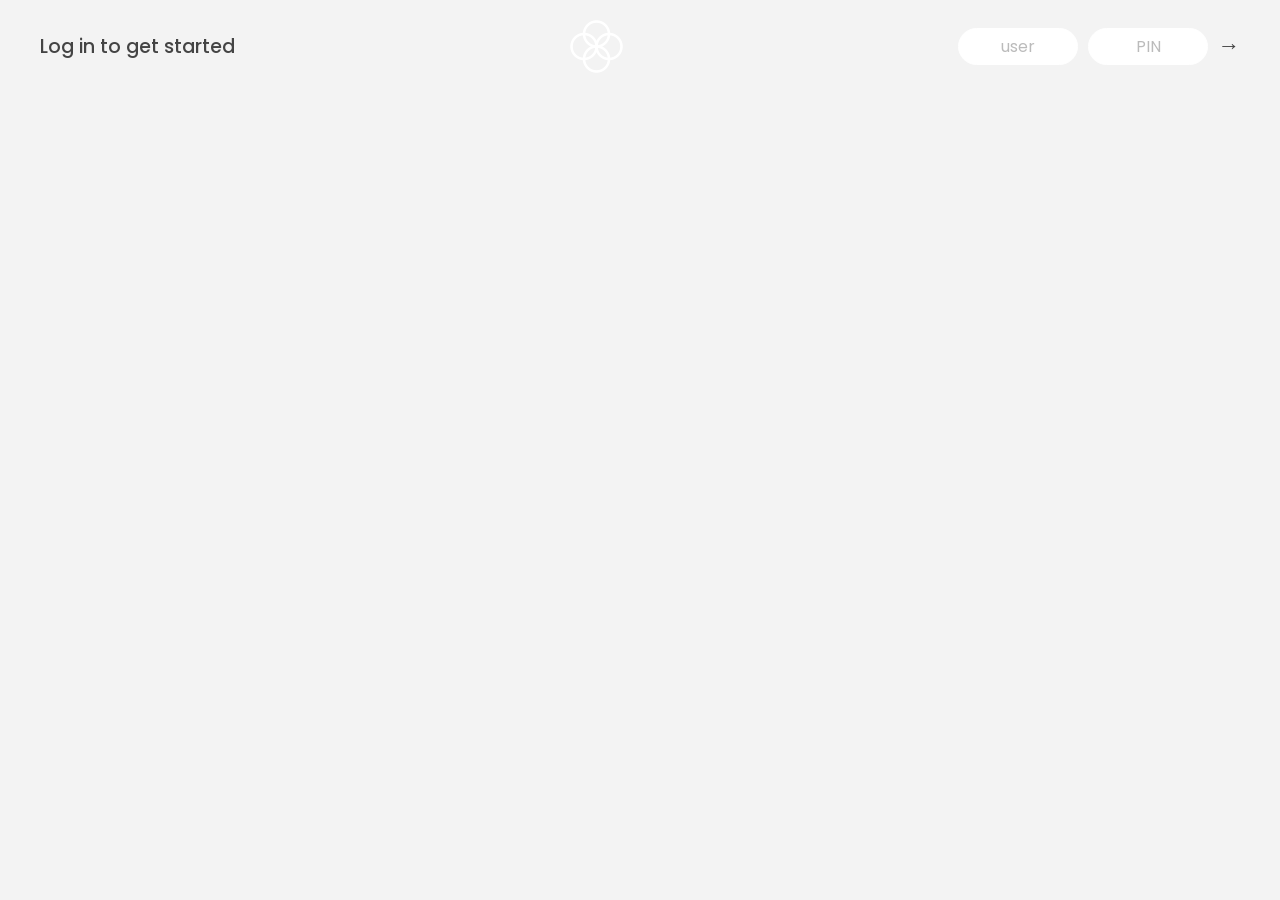
<file: index.html>
<!DOCTYPE html>
<html lang="en">
  <head>
    <meta charset="UTF-8" />
    <meta name="viewport" content="width=device-width, initial-scale=1.0" />
    <meta http-equiv="X-UA-Compatible" content="ie=edge" />
    <link rel="shortcut icon" type="image/png" href="/icon.png" />

    <link
      href="https://fonts.googleapis.com/css?family=Poppins:400,500,600&display=swap"
      rel="stylesheet"
    />

    <link rel="stylesheet" href="style.css" />
    <title>Bankist</title>
  </head>
  <body>
    <!-- TOP NAVIGATION -->
    <nav>
      <p class="welcome">Log in to get started</p>
      <img src="icon.png" alt="Logo" class="logo" />
      <form class="login">
        <input
          type="text"
          placeholder="user"
          class="login__input login__input--user"
        />
        <!-- In practice, use type="password" -->
        <input
          type="text"
          placeholder="PIN"
          maxlength="4"
          class="login__input login__input--pin"
        />
        <button class="login__btn">&rarr;</button>
      </form>
    </nav>

    <main class="app">
      <!-- BALANCE -->
      <div class="balance">
        <div>
          <p class="balance__label">Current balance</p>
          <p class="balance__date">
            As of <span class="date">05/03/2037</span>
          </p>
        </div>
        <p class="balance__value">0000€</p>
      </div>

      <!-- MOVEMENTS -->
      <div class="movements">
        <div class="movements__row">
          <div class="movements__type movements__type--deposit">2 deposit</div>
          <div class="movements__date">3 days ago</div>
          <div class="movements__value">4 000€</div>
        </div>
        <div class="movements__row">
          <div class="movements__type movements__type--withdrawal">
            1 withdrawal
          </div>
          <div class="movements__date">24/01/2037</div>
          <div class="movements__value">-378€</div>
        </div>
      </div>

      <!-- SUMMARY -->
      <div class="summary">
        <p class="summary__label">In</p>
        <p class="summary__value summary__value--in">0000€</p>
        <p class="summary__label">Out</p>
        <p class="summary__value summary__value--out">0000€</p>
        <p class="summary__label">Interest</p>
        <p class="summary__value summary__value--interest">0000€</p>
        <button class="btn--sort">&downarrow; SORT</button>
      </div>

      <!-- OPERATION: TRANSFERS -->
      <div class="operation operation--transfer">
        <h2>Transfer money</h2>
        <form class="form form--transfer">
          <input type="text" class="form__input form__input--to" />
          <input type="number" class="form__input form__input--amount" />
          <button class="form__btn form__btn--transfer">&rarr;</button>
          <label class="form__label">Transfer to</label>
          <label class="form__label">Amount</label>
        </form>
      </div>

      <!-- OPERATION: LOAN -->
      <div class="operation operation--loan">
        <h2>Request loan</h2>
        <form class="form form--loan">
          <input type="number" class="form__input form__input--loan-amount" />
          <button class="form__btn form__btn--loan">&rarr;</button>
          <label class="form__label form__label--loan">Amount</label>
        </form>
      </div>

      <!-- OPERATION: CLOSE -->
      <div class="operation operation--close">
        <h2>Close account</h2>
        <form class="form form--close">
          <input type="text" class="form__input form__input--user" />
          <input
            type="password"
            maxlength="6"
            class="form__input form__input--pin"
          />
          <button class="form__btn form__btn--close">&rarr;</button>
          <label class="form__label">Confirm user</label>
          <label class="form__label">Confirm PIN</label>
        </form>
      </div>

      <!-- LOGOUT TIMER -->
      <p class="logout-timer">
        You will be logged out in <span class="timer">05:00</span>
      </p>
    </main>

    <!-- <footer>
      &copy; by Jonas Schmedtmann. Don't claim as your own :)
    </footer> -->

    <script src="day21.js"></script>
    <script src="challenge4.js"></script>
  </body>
</html>
</file>
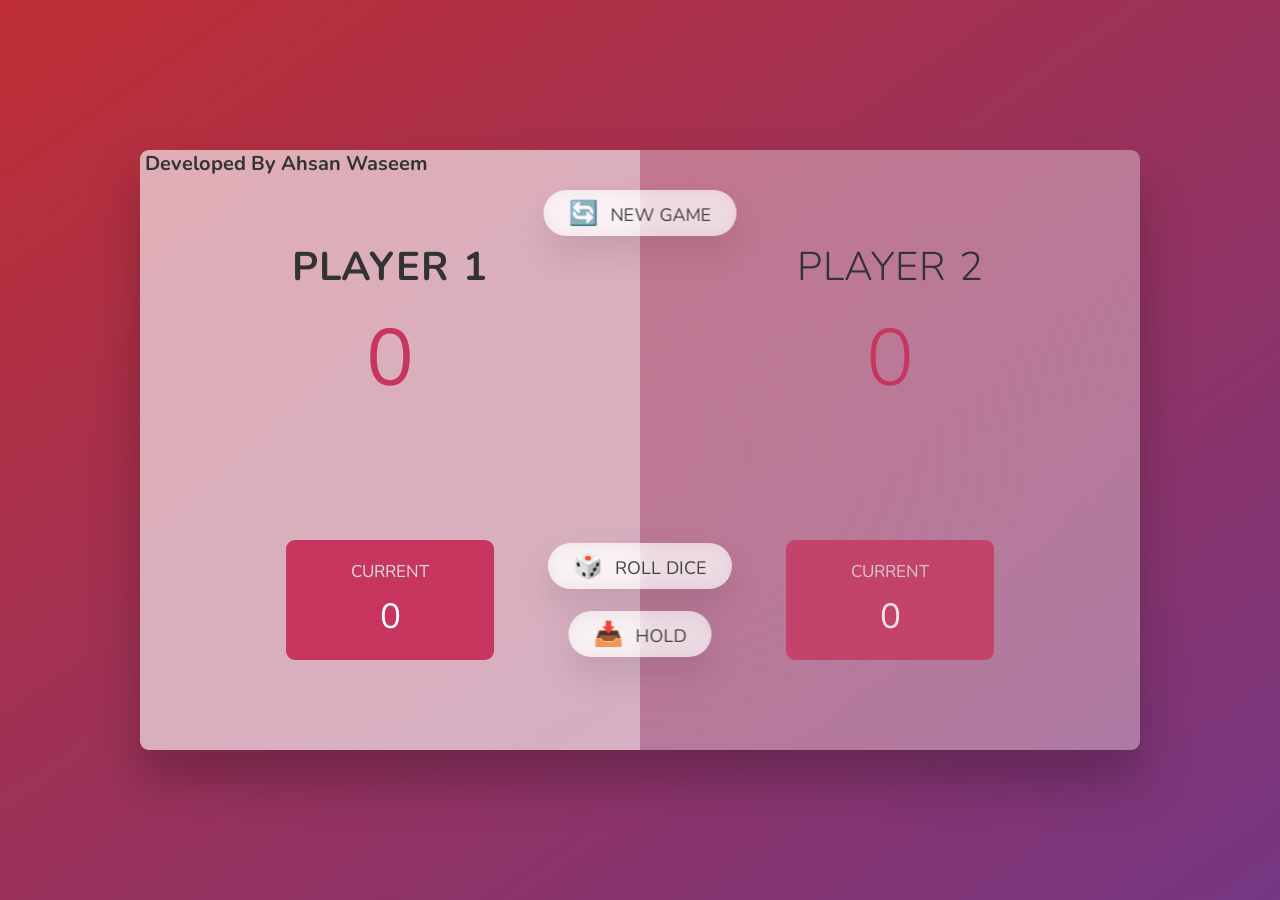
<file: Day 10(pig-game)/index.html>
<!DOCTYPE html>
<html lang="en">
  <head>
    <meta charset="UTF-8" />
    <meta name="viewport" content="width=device-width, initial-scale=1.0" />
    <title>Document</title>
    <link rel="stylesheet" href="style.css" />
  </head>
  <body>
    <main>
      <h1 style="width: 300px; position: absolute; margin-left: 5px">
        Developed By Ahsan Waseem
      </h1>

      <section class="player player--0 player--active">
        <h2 class="name" id="name--0">Player 1</h2>
        <p class="score" id="score--0">43</p>
        <div class="current">
          <p class="current-label">Current</p>
          <p class="current-score" id="current--0">0</p>
        </div>
      </section>

      <section class="player player--1">
        <h2 class="name" id="name--1">Player 2</h2>
        <p class="score" id="score--1">24</p>
        <div class="current">
          <p class="current-label">Current</p>
          <p class="current-score" id="current--1">0</p>
        </div>
      </section>

      <img src="dice-5.png" alt="Playing dice" class="dice" />
      <button class="btn btn--new">🔄 New game</button>
      <button class="btn btn--roll">🎲 Roll dice</button>
      <button class="btn btn--hold">📥 Hold</button>
    </main>

    <script src="game.js"></script>
  </body>
</html>
</file>
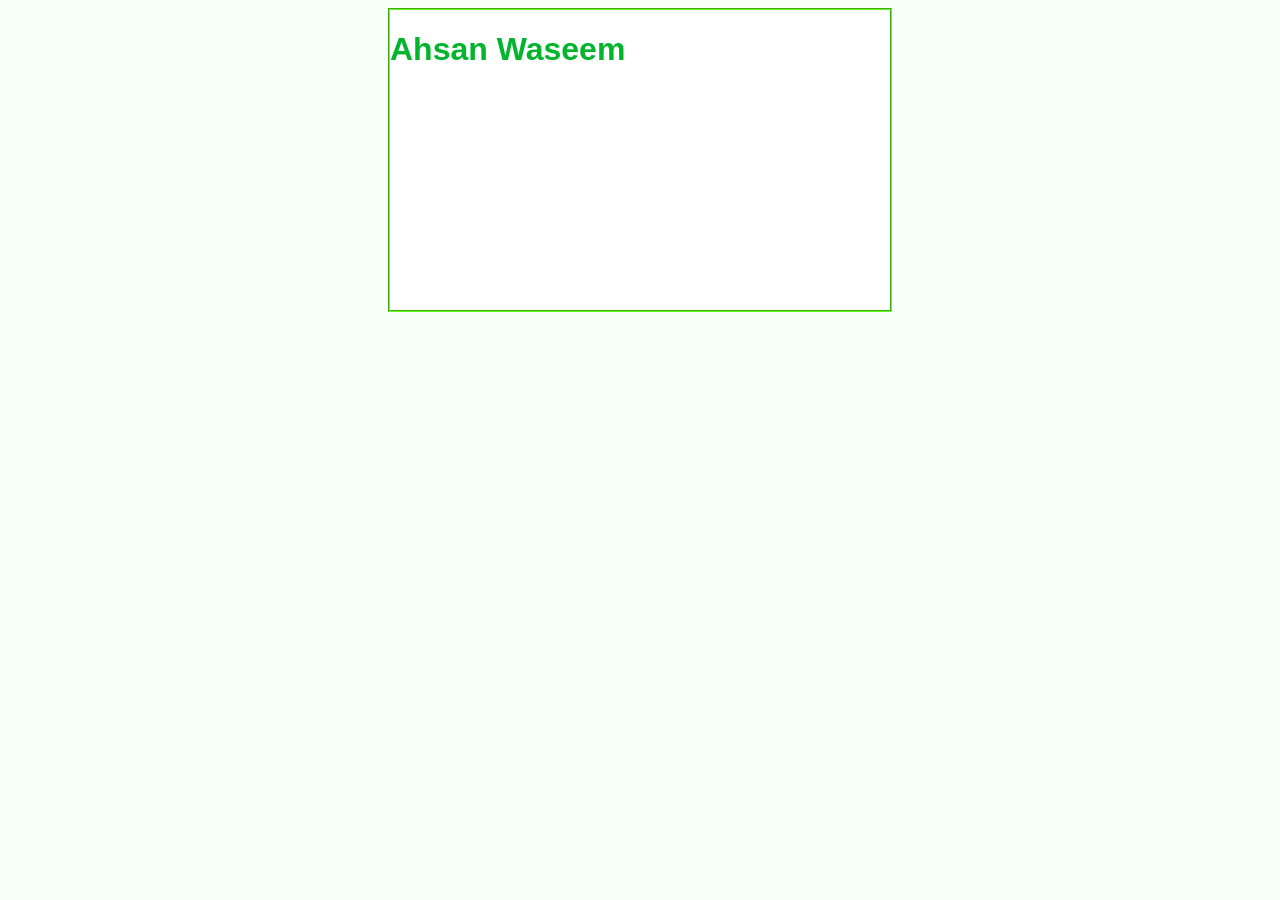
<file: Day 6/index.html>
<!DOCTYPE html>
<html lang="en">
  <head>
    <meta charset="UTF-8" />
    <title>JavaScript Day 6</title>
    <style>
      body {
        background: #f8fff8;
      }

      h1 {
        color: rgb(3, 181, 45);
        font-family: sans-serif;
        position: absolute;
        animation: slideSquare 6s linear infinite;
      }

      @keyframes slideSquare {
        0% {
          transform: translate(400px, 0); /* top-right */
        }
        25% {
          transform: translate(0, 0); /* top-left */
        }
        50% {
          transform: translate(0, 200px); /* bottom-left */
        }
        75% {
          transform: translate(400px, 200px); /* bottom-right */
        }
        100% {
          transform: translate(400px, 0); /* back to top-right */
        }
      }

      div {
        margin: auto;
        height: 300px;
        width: 500px;
        position: relative;
        border: 2px groove rgb(97, 254, 23);
        overflow: hidden;
        background: #ffffff;
      }
    </style>
  </head>
  <body>
    <div>
      <h1>Ahsan Waseem</h1>
    </div>

    <script src="challenge4.js"></script>
    <script src="Assignment.js"></script>
  </body>
</html>
</file>
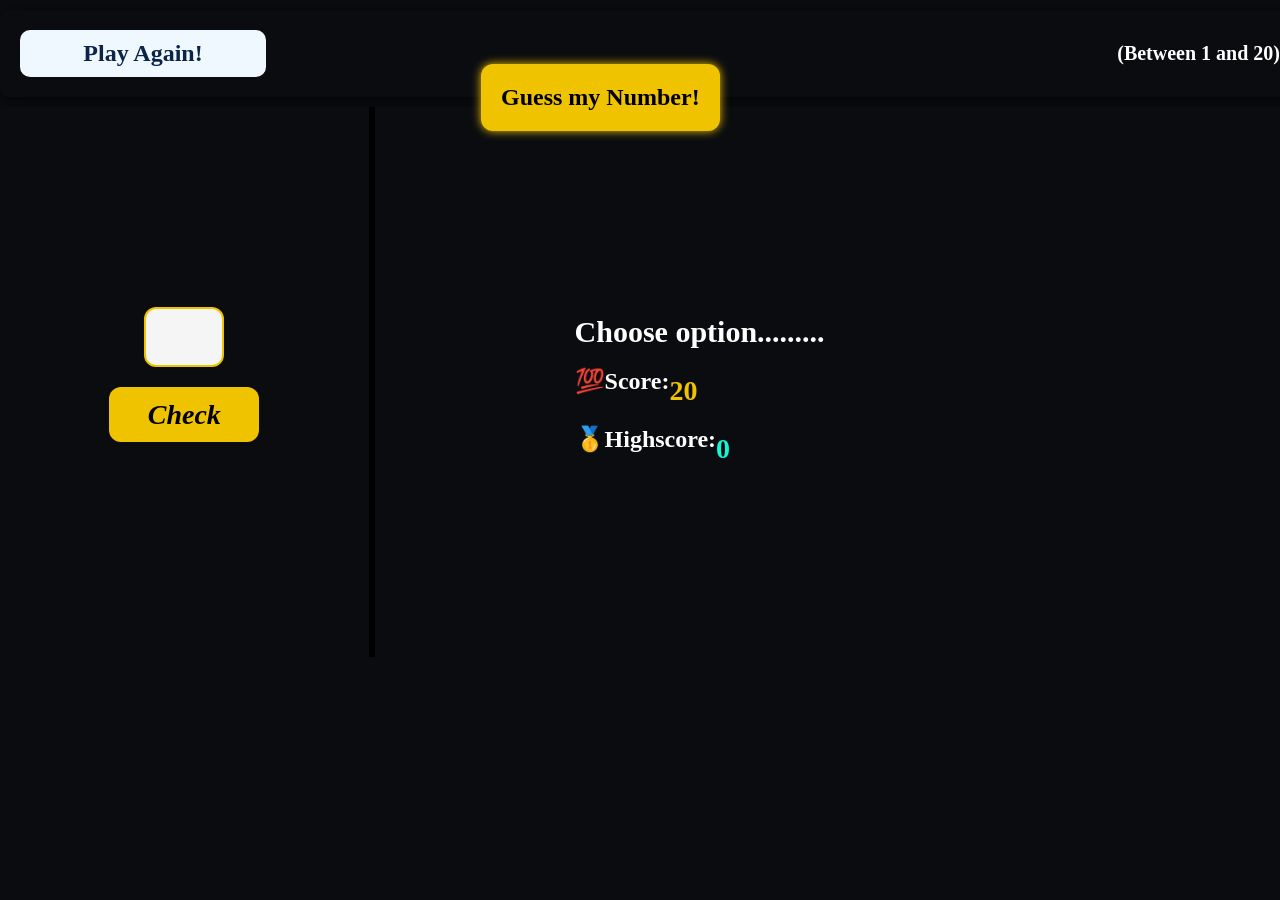
<file: Day 8(guess my number)/index.html>
<!DOCTYPE html>
<html lang="en">
  <head>
    <meta charset="UTF-8" />
    <meta name="viewport" content="width=device-width, initial-scale=1.0" />
    <title>Guess my number</title>
    <link rel="stylesheet" href="style.css" />
  </head>
  <body>
    <div class="main">
      <section class="section1">
        <div class="upperdiv">
          <div class="again"><button class="againbtn">Play Again!</button></div>
          <div class="guessheaddiv">
            <h1 class="guesshead">Guess my Number!</h1>
          </div>
          <div class="Betweendiv">
            <h1 class="Between">(Between 1 and 20)</h1>
          </div>
        </div>
      </section>
      <section class="section2">
        <div style="border-radius: 5px" class="middlediv">
          <div class="middledivleft">
            <div class="inputdiv">
              <input type="number" class="input" min="1" max="20" />
            </div>
            <div><button class="checkbtn">Check</button></div>
          </div>

          <div class="middledivright">
            <div class="scorediv">
              <div class="score">
                <h1 style="font-size: 30px" class="correct">
                  Choose option.........
                </h1>
              </div>
            </div>
            <div class="scorediv">
              <div class="score"><h1>💯Score:</h1></div>
              <div><h1 class="mainscore">20</h1></div>
            </div>

            <div class="Highscorediv">
              <div class="Highscorehead"><h1>🥇Highscore:</h1></div>
              <div><h1 class="Highscore">0</h1></div>
            </div>
          </div>
        </div>
      </section>
    </div>
    <script src="guess_my_number.js"></script>
  </body>
</html>
</file>
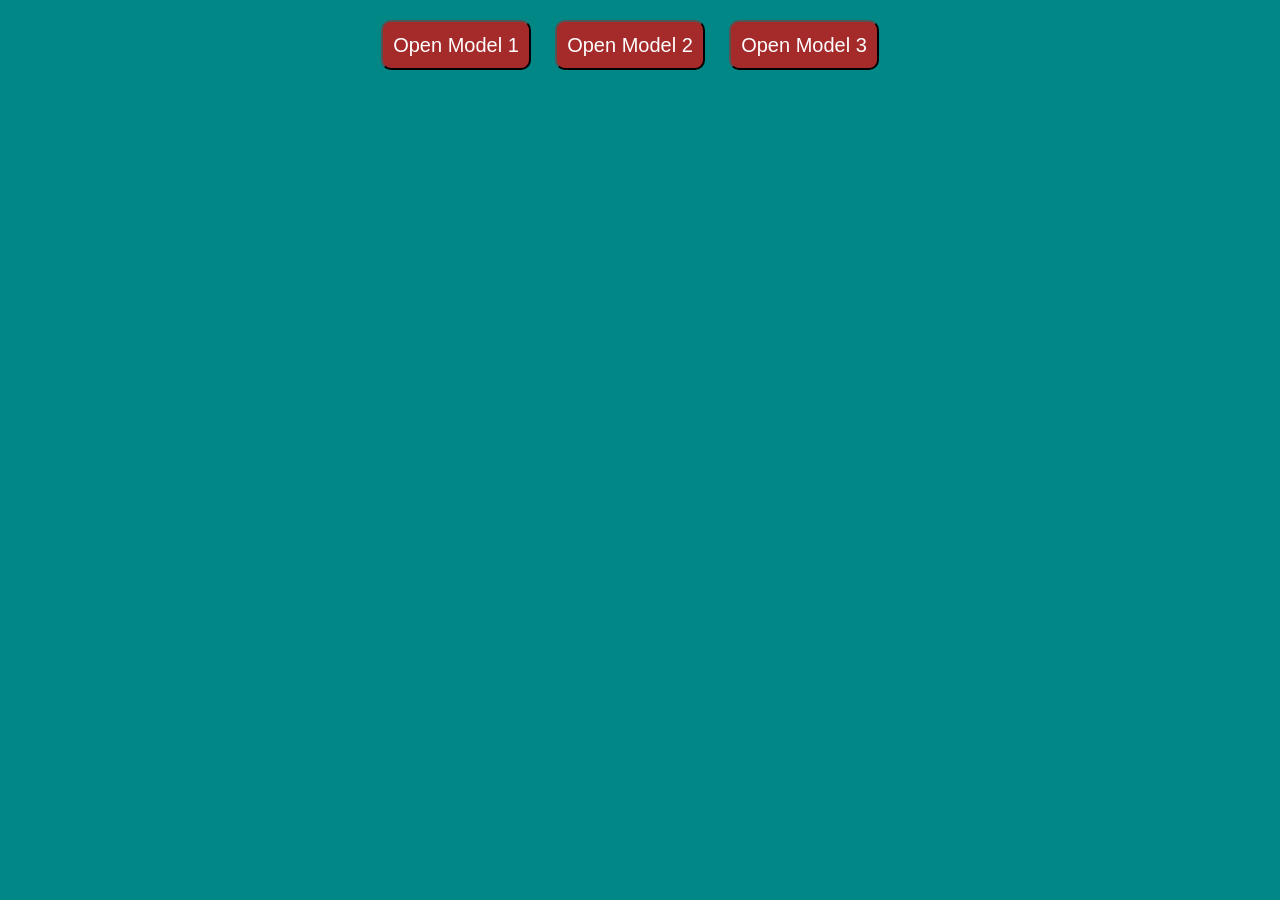
<file: Day 9(Model Window)/index.html>
<!DOCTYPE html>
<html lang="en">
<head>
  <meta charset="UTF-8">
  <meta name="viewport" content="width=device-width, initial-scale=1.0">
  <title>Model window</title>
  <link rel="stylesheet" href="style.css">
</head>
<body>
  <button class="show">Open Model 1</button>
  <button class="show">Open Model 2</button>
  <button class="show">Open Model 3</button>

  <div class="model hidden">
    <button class="close">&times;</button>
     <h4>I am Doing my internship Taks at Softy Tech</h4>
     <p>
        Lorem ipsum dolor sit amet, consectetur adipisicing elit, sed do eiusmod
        tempor incididunt ut labore et dolore magna aliqua. Ut enim ad minim
        veniam, quis nostrud exercitation ullamco laboris nisi ut aliquip ex ea
        commodo consequat. Duis aute irure dolor in reprehenderit in voluptate
        velit esse cillum dolore eu fugiat nulla pariatur. Excepteur sint
        occaecat cupidatat non proident, sunt in culpa qui officia deserunt
        mollit anim id est laborum.
      </p>
  </div>
  <div class="overlay hidden"></div>



<script src="game.js" ></script>
</body>
</html>
</file>
<file: style.css>
/*
 * Use this CSS to learn some intersting techniques,
 * in case you're wondering how I built the UI.
 * Have fun! 😁
 */

* {
  margin: 0;
  padding: 0;
  box-sizing: inherit;
}

html {
  font-size: 62.5%;
  box-sizing: border-box;
}

body {
  font-family: "Poppins", sans-serif;
  color: #444;
  background-color: #f3f3f3;
  height: 100vh;
  padding: 2rem;
}

nav {
  display: flex;
  justify-content: space-between;
  align-items: center;
  padding: 0 2rem;
}

.welcome {
  font-size: 1.9rem;
  font-weight: 500;
}

.logo {
  height: 5.25rem;
}

.login {
  display: flex;
}

.login__input {
  border: none;
  padding: 0.5rem 2rem;
  font-size: 1.6rem;
  font-family: inherit;
  text-align: center;
  width: 12rem;
  border-radius: 10rem;
  margin-right: 1rem;
  color: inherit;
  border: 1px solid #fff;
  transition: all 0.3s;
}

.login__input:focus {
  outline: none;
  border: 1px solid #ccc;
}

.login__input::placeholder {
  color: #bbb;
}

.login__btn {
  border: none;
  background: none;
  font-size: 2.2rem;
  color: inherit;
  cursor: pointer;
  transition: all 0.3s;
}

.login__btn:hover,
.login__btn:focus,
.btn--sort:hover,
.btn--sort:focus {
  outline: none;
  color: #777;
}

/* MAIN */
.app {
  position: relative;
  max-width: 100rem;
  margin: 4rem auto;
  display: grid;
  grid-template-columns: 4fr 3fr;
  grid-template-rows: auto repeat(3, 15rem) auto;
  gap: 2rem;

  /* NOTE This creates the fade in/out anumation */
  opacity: 0;
  transition: all 1s;
}

.balance {
  grid-column: 1 / span 2;
  display: flex;
  align-items: flex-end;
  justify-content: space-between;
  margin-bottom: 2rem;
}

.balance__label {
  font-size: 2.2rem;
  font-weight: 500;
  margin-bottom: -0.2rem;
}

.balance__date {
  font-size: 1.4rem;
  color: #888;
}

.balance__value {
  font-size: 4.5rem;
  font-weight: 400;
}

/* MOVEMENTS */
.movements {
  grid-row: 2 / span 3;
  background-color: #fff;
  border-radius: 1rem;
  overflow: scroll;
}

.movements__row {
  padding: 2.25rem 4rem;
  display: flex;
  align-items: center;
  border-bottom: 1px solid #eee;
}

.movements__type {
  font-size: 1.1rem;
  text-transform: uppercase;
  font-weight: 500;
  color: #fff;
  padding: 0.1rem 1rem;
  border-radius: 10rem;
  margin-right: 2rem;
}

.movements__date {
  font-size: 1.1rem;
  text-transform: uppercase;
  font-weight: 500;
  color: #666;
}

.movements__type--deposit {
  background-image: linear-gradient(to top left, #39b385, #9be15d);
}

.movements__type--withdrawal {
  background-image: linear-gradient(to top left, #e52a5a, #ff585f);
}

.movements__value {
  font-size: 1.7rem;
  margin-left: auto;
}

/* SUMMARY */
.summary {
  grid-row: 5 / 6;
  display: flex;
  align-items: baseline;
  padding: 0 0.3rem;
  margin-top: 1rem;
}

.summary__label {
  font-size: 1.2rem;
  font-weight: 500;
  text-transform: uppercase;
  margin-right: 0.8rem;
}

.summary__value {
  font-size: 2.2rem;
  margin-right: 2.5rem;
}

.summary__value--in,
.summary__value--interest {
  color: #66c873;
}

.summary__value--out {
  color: #f5465d;
}

.btn--sort {
  margin-left: auto;
  border: none;
  background: none;
  font-size: 1.3rem;
  font-weight: 500;
  cursor: pointer;
}

/* OPERATIONS */
.operation {
  border-radius: 1rem;
  padding: 3rem 4rem;
  color: #333;
}

.operation--transfer {
  background-image: linear-gradient(to top left, #ffb003, #ffcb03);
}

.operation--loan {
  background-image: linear-gradient(to top left, #39b385, #9be15d);
}

.operation--close {
  background-image: linear-gradient(to top left, #e52a5a, #ff585f);
}

h2 {
  margin-bottom: 1.5rem;
  font-size: 1.7rem;
  font-weight: 600;
  color: #333;
}

.form {
  display: grid;
  grid-template-columns: 2.5fr 2.5fr 1fr;
  grid-template-rows: auto auto;
  gap: 0.4rem 1rem;
}

/* Exceptions for interst */
.form.form--loan {
  grid-template-columns: 2.5fr 1fr 2.5fr;
}
.form__label--loan {
  grid-row: 2;
}
/* End exceptions */

.form__input {
  width: 100%;
  border: none;
  background-color: rgba(255, 255, 255, 0.4);
  font-family: inherit;
  font-size: 1.5rem;
  text-align: center;
  color: #333;
  padding: 0.3rem 1rem;
  border-radius: 0.7rem;
  transition: all 0.3s;
}

.form__input:focus {
  outline: none;
  background-color: rgba(255, 255, 255, 0.6);
}

.form__label {
  font-size: 1.3rem;
  text-align: center;
}

.form__btn {
  border: none;
  border-radius: 0.7rem;
  font-size: 1.8rem;
  background-color: #fff;
  cursor: pointer;
  transition: all 0.3s;
}

.form__btn:focus {
  outline: none;
  background-color: rgba(255, 255, 255, 0.8);
}

.logout-timer {
  padding: 0 0.3rem;
  margin-top: 1.9rem;
  text-align: right;
  font-size: 1.25rem;
}

.timer {
  font-weight: 600;
}
</file>
<file: Day 10(pig-game)/style.css>
@import url('https://fonts.googleapis.com/css2?family=Nunito&display=swap');

* {
  margin: 0;
  padding: 0;
  box-sizing: inherit;
}

html {
  font-size: 62.5%;
  box-sizing: border-box;
}

body {
  font-family: 'Nunito', sans-serif;
  font-weight: 400;
  height: 100vh;
  color: #333;
  background-image: linear-gradient(to top left, #753682 0%, #bf2e34 100%);
  display: flex;
  align-items: center;
  justify-content: center;
}

/* LAYOUT */
main {
  position: relative;
  width: 100rem;
  height: 60rem;
  background-color: rgba(255, 255, 255, 0.35);
  backdrop-filter: blur(200px);
  filter: blur();
  box-shadow: 0 3rem 5rem rgba(0, 0, 0, 0.25);
  border-radius: 9px;
  overflow: hidden;
  display: flex;
}

.player {
  flex: 50%;
  padding: 9rem;
  display: flex;
  flex-direction: column;
  align-items: center;
  transition: all 0.75s;
}

/* ELEMENTS */
.name {
  position: relative;
  font-size: 4rem;
  text-transform: uppercase;
  letter-spacing: 1px;
  word-spacing: 2px;
  font-weight: 300;
  margin-bottom: 1rem;
}

.score {
  font-size: 8rem;
  font-weight: 300;
  color: #c7365f;
  margin-bottom: auto;
}

.player--active {
  background-color: rgba(255, 255, 255, 0.4);
}
.player--active .name {
  font-weight: 700;
}
.player--active .score {
  font-weight: 400;
}

.player--active .current {
  opacity: 1;
}

.current {
  background-color: #c7365f;
  opacity: 0.8;
  border-radius: 9px;
  color: #fff;
  width: 65%;
  padding: 2rem;
  text-align: center;
  transition: all 0.75s;
}

.current-label {
  text-transform: uppercase;
  margin-bottom: 1rem;
  font-size: 1.7rem;
  color: #ddd;
}

.current-score {
  font-size: 3.5rem;
}

/* ABSOLUTE POSITIONED ELEMENTS */
.btn {
  position: absolute;
  left: 50%;
  transform: translateX(-50%);
  color: #444;
  background: none;
  border: none;
  font-family: inherit;
  font-size: 1.8rem;
  text-transform: uppercase;
  cursor: pointer;
  font-weight: 400;
  transition: all 0.2s;

  background-color: white;
  background-color: rgba(255, 255, 255, 0.6);
  backdrop-filter: blur(10px);

  padding: 0.7rem 2.5rem;
  border-radius: 50rem;
  box-shadow: 0 1.75rem 3.5rem rgba(0, 0, 0, 0.1);
}

.btn::first-letter {
  font-size: 2.4rem;
  display: inline-block;
  margin-right: 0.7rem;
}

.btn--new {
  top: 4rem;
}
.btn--roll {
  top: 39.3rem;
}
.btn--hold {
  top: 46.1rem;
}

.btn:active {
  transform: translate(-50%, 3px);
  box-shadow: 0 1rem 2rem rgba(0, 0, 0, 0.15);
}

.btn:focus {
  outline: none;
}

.dice {
  position: absolute;
  left: 50%;
  top: 16.5rem;
  transform: translateX(-50%);
  height: 10rem;
  box-shadow: 0 2rem 5rem rgba(0, 0, 0, 0.2);
}

.player--winner {
  background-color: #2f2f2f;
}

.player--winner .name {
  font-weight: 700;
  color: #c7365f;
}

.hidden {
  display: none;
}
</file>
<file: Day 8(guess my number)/style.css>
/* ==================================================
   Global Styles
================================================== */
* {
  margin: 0px;
  padding: 0px;
  box-sizing: border-box;
  font-family: "Cinzel", serif; /* Royal style font */
}

body {
  width: 1300px;
  margin: auto;
  margin-top: 10px;
  background-color: #0b0c10; /* Unified dark background */
  color: #fff;
  transition: background-color 0.5s ease;
}

/* ==================================================
   Header / Top Section Styling
================================================== */
.upperdiv {
  display: flex;
  align-content: center;
  column-gap: 15px;
  align-items: center;
  padding: 20px;
  background-color: #0b0c10; /* Updated */
  border-radius: 10px;
  box-shadow: 0 4px 20px rgba(0, 0, 0, 0.6);
}

.Between {
  font-size: 20px;
  text-align: right;
  color: #ffffff;
  transition: color 0.3s;
}

.Between:hover {
  color: #f0c300;
}

.again {
  text-align: left;
  width: 20%;
}

.againbtn {
  font-size: 24px;
  padding: 10px 20px;
  width: 100%;
  background-color: #f0f8ff;
  color: #0b2447;
  border-radius: 10px;
  border: none;
  font-weight: bold;
  cursor: pointer;
  transition: all 0.3s ease;
}

.againbtn:hover {
  background-color: #dcdcdc;
  transform: scale(1.05);
}

.guessheaddiv {
  width: 60%;
  text-align: center;
}

.Betweendiv {
  width: 20%;
}

.guesshead {
  color: #000000;
  position: absolute;
  margin-left: 200px;
  margin-top: 10px;
  background-color: #f0c300; /* Gold */
  padding: 20px;
  border-radius: 12px;
  font-weight: bold;
  box-shadow: 0 0 10px #f0c300;
  transition: all 0.4s ease-in-out;
}

.guesshead:hover {
  background-color: #ffda44;
  transform: scale(1.03);
}

/* ==================================================
   Main Content Section (Middle Div)
================================================== */
.middlediv {
  background-color: #0b0c10; /* Updated */
  width: 100%;
  height: 550px;
  display: flex;
  margin-top: 10px;
  border-radius: 10px;
  animation: fadeIn 1s ease-in;
}

@keyframes fadeIn {
  from {
    opacity: 0;
    transform: translateY(15px);
  }
  to {
    opacity: 1;
    transform: translateY(0);
  }
}

.middledivleft {
  width: 30%;
  height: 100%;
  text-align: center;
  border-right: 6px solid #000000;
}

.inputdiv {
  margin-top: 200px;
  margin-bottom: 20px;
}

.input {
  font-size: 55px;
  width: 80px;
  height: 60px;
  border: 2px solid #f0c300;
  border-radius: 12px;
  text-align: center;
  background-color: #f5f5f5;
  color: #000;
  transition: transform 0.3s;
}

.input:focus {
  outline: none;
  transform: scale(1.05);
}

.checkbtn {
  width: 150px;
  font-size: 28px;
  font-weight: bold;
  height: 55px;
  font-style: oblique;
  background-color: #f0c300;
  color: #000000;
  border: none;
  border-radius: 12px;
  cursor: pointer;
  transition: all 0.3s ease-in-out;
}

.checkbtn:hover {
  background-color: #dab400;
  transform: scale(1.08);
}

/* ==================================================
   Result Panel (Right Side of Middle Div)
================================================== */
.middledivright {
  padding-top: 200px;
  width: 70%;
  color: #ffffff;
  margin-right: 50px;
  padding-right: 50px;
}

.scorediv {
  display: flex;
  width: 100%;
  margin-bottom: 10px;
}

.score {
  margin-top: 8px;
  margin-left: 200px;
}

.mainscore {
  margin-top: 16px;
  color: #f0c300;
  font-weight: bold;
  font-size: 28px;
  transition: color 0.3s;
}

.mainscore:hover {
  color: #fff700;
}

.Highscorediv {
  display: flex;
  margin-left: 100px;
}

.Highscore {
  margin-top: 16px;
  color: #12f7d6;
  font-weight: bold;
  font-size: 28px;
  transition: color 0.3s;
}

.Highscore:hover {
  color: #30ffe4;
}

.Highscorehead {
  margin-top: 8px;
  margin-left: 100px;
}

/* ==================================================
   Font Import (Royal Style)
================================================== */
@import url("https://fonts.googleapis.com/css2?family=Cinzel:wght@500;700&display=swap");
</file>
<file: Day 9(Model Window)/style.css>
*{
  margin: 0px; padding: 0;
  box-sizing: border-box;
}

body {
  margin: auto;
  height: 100vh; /* Full viewport height */
  text-align: center;
  
  background-color: rgb(2, 135, 135);
  color: white;
}
.model h4{
  color:rgb(255, 249, 249) ;
  font-size: 20px;
}
.model p{
  margin-top: 10px;
}
  
.show{
  width: 150px;
  height: 50px;
  font-size: 20px;
  background-color:brown;
  color: white;
  padding: 10px;
  
 margin-right: 20px;
 margin-top: 20px;
 border-radius: 10px;
 cursor: pointer;
}
.close{
position:absolute;
margin-left: 220px;
height: 20px;
text-align: center;
width: 25px;
font-size: 15px;
margin-top: -10px;
background-color: blue;
color: wheat;
cursor: pointer;
}

.model{
  position: absolute;
  top: 35%;
  left: 30%;
  width: 500px;
  height: 230px;
  border: 1px solid black;
  padding: 30px;
  text-align: center;
  z-index: 10;
  border-radius: 20px;
  background-color: brown;
  display:block;
}
.overlay{
  backdrop-filter:blur(1px);
  height: 100vh;
  z-index: 5;
  width: 100%;
  position:fixed;
  top:0px;
  bottom: 0px;
    
}
.hidden{
 display: none;
}
</file>
